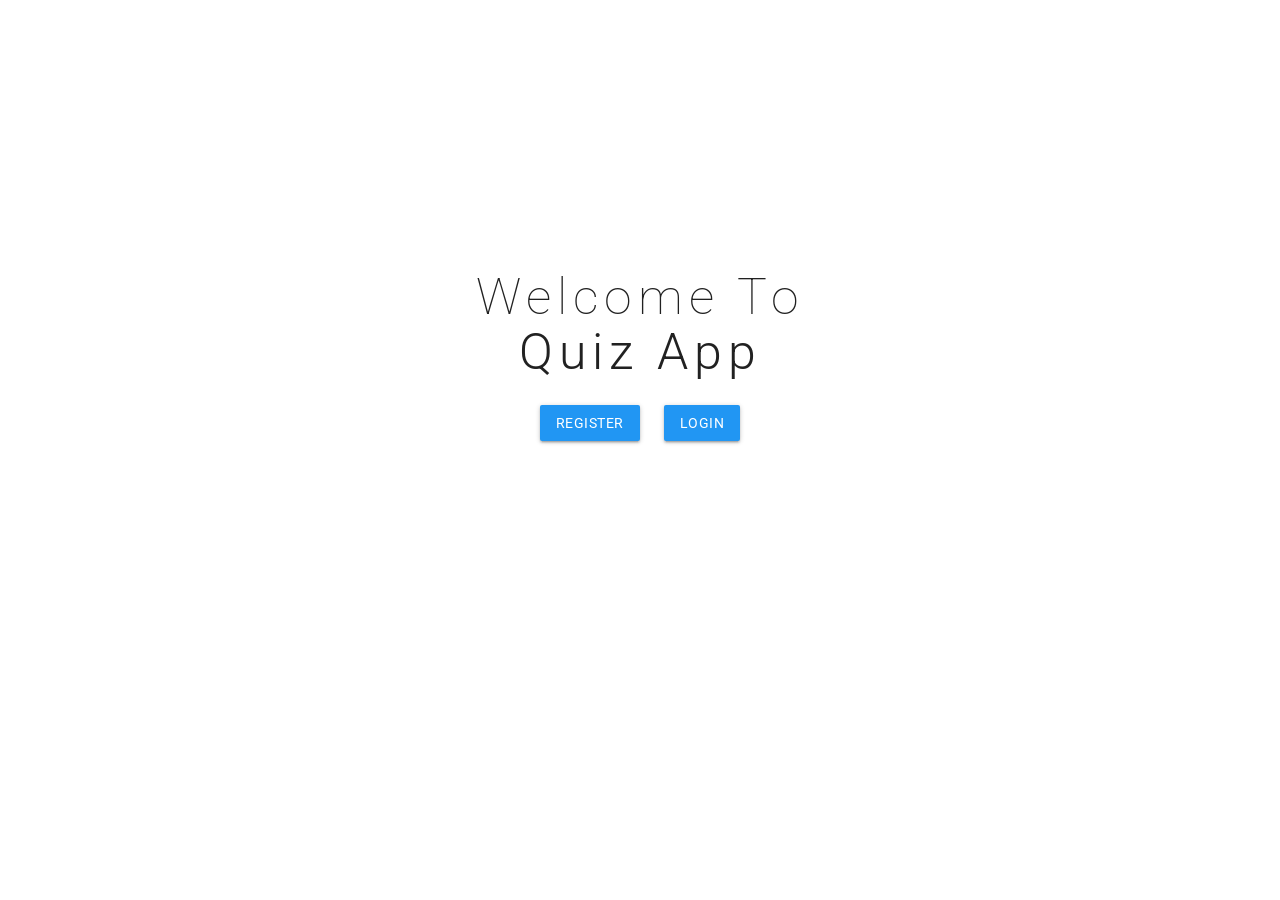
<file: target/quizeval/index.html>
<!DOCTYPE html>
<html lang="en">
    <head>
        <meta charset="UTF-8" />
        <meta name="viewport" content="width=device-width, initial-scale=1.0" />
        <meta http-equiv="X-UA-Compatible" content="ie=edge" />
        <link
            href="https://fonts.googleapis.com/css?family=Roboto:100,300,400"
            rel="stylesheet"
        />
        <link
            rel="stylesheet"
            href="https://cdnjs.cloudflare.com/ajax/libs/materialize/1.0.0/css/materialize.min.css"
        />
        <link rel="stylesheet" href="./css/style.css" />
        <title>Quiz App</title>
    </head>
    <body>
        <div class="contain">
            <h1 class="title">
                Welcome To <br /><span class="heading">Quiz App</span>
            </h1>
            <a
                class="waves-effect waves-light btn blue button"
                href="register.html"
                >Register</a
            >
            <a
                class="waves-effect waves-light btn blue button"
                href="login.html"
                >Login</a
            >
        </div>
        <script
            src="https://code.jquery.com/jquery-3.4.1.min.js"
            integrity="sha256-CSXorXvZcTkaix6Yvo6HppcZGetbYMGWSFlBw8HfCJo="
            crossorigin="anonymous"
        ></script>
        <script src="https://cdnjs.cloudflare.com/ajax/libs/materialize/1.0.0/js/materialize.min.js"></script>
    </body>
</html>
</file>
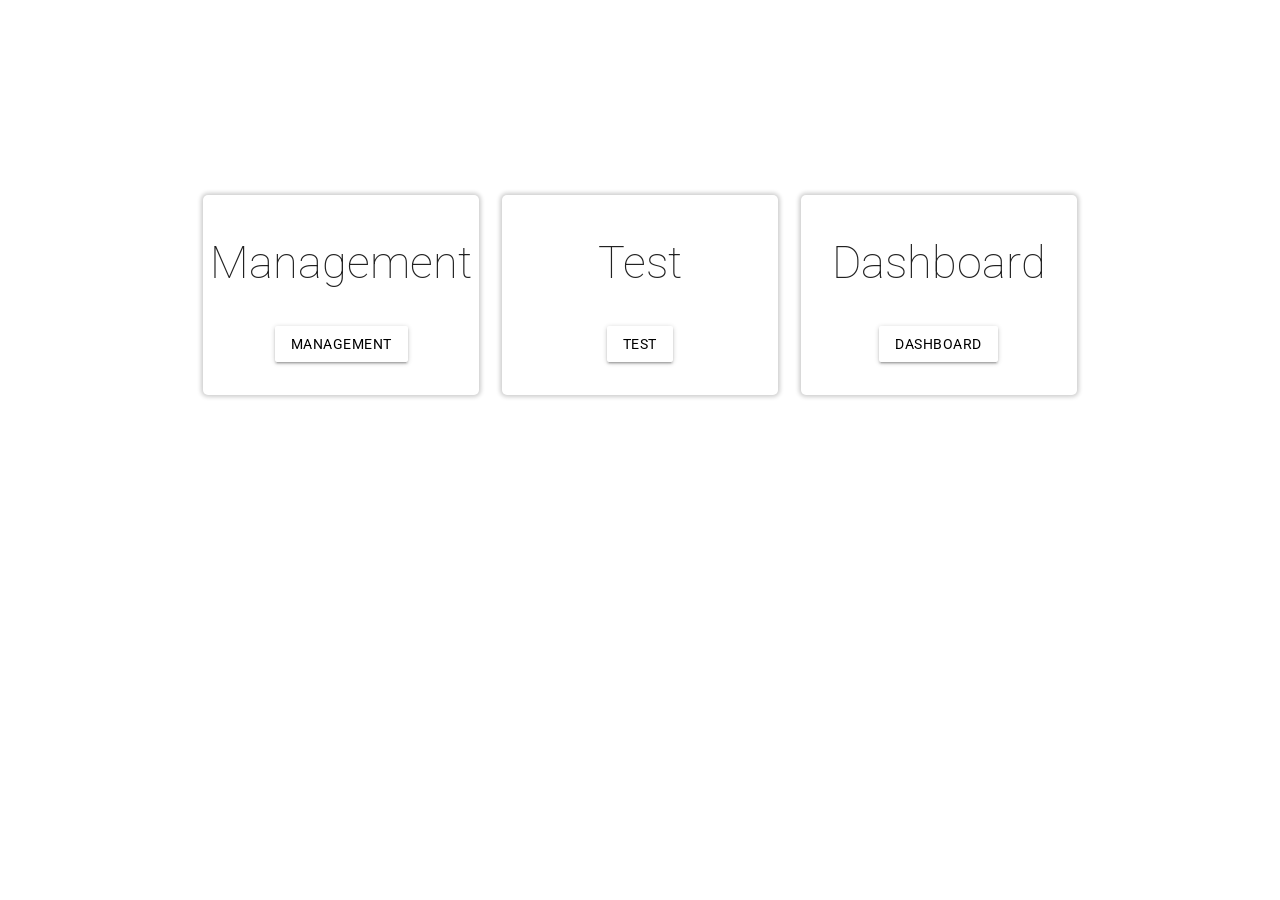
<file: target/quizeval/admin.html>
<!DOCTYPE html>
<html lang="en">
    <head>
        <meta charset="UTF-8" />
        <meta name="viewport" content="width=device-width, initial-scale=1.0" />
        <meta http-equiv="X-UA-Compatible" content="ie=edge" />
        <link
            href="https://fonts.googleapis.com/css?family=Roboto:100,300,400"
            rel="stylesheet"
        />
        <link
            rel="stylesheet"
            href="https://cdnjs.cloudflare.com/ajax/libs/materialize/1.0.0/css/materialize.min.css"
        />
        <link rel="stylesheet" href="./css/style.css" />
        <title>Quiz App</title>
    </head>
    <body>
        <div class="container admin">
            <div class="row">
                <div class="col s12 l4 ad-col">
                    <div class="cont">
                        <div class="title-cont">Management</div>
                        <a
                            class="waves-effect waves-light btn admin-btn"
                            href="managementCategory.html"
                        >
                            Management
                        </a>
                    </div>
                </div>
                <div class="col s12 l4 ad-col">
                    <div class="cont">
                        <div class="title-cont">Test</div>
                        <a
                            class="waves-effect waves-light btn admin-btn"
                            href="test.html"
                        >
                            Test
                        </a>
                    </div>
                </div>
                <div class="col s12 l4 ad-col">
                    <div class="cont">
                        <div class="title-cont">Dashboard</div>
                        <a
                            class="waves-effect waves-light btn admin-btn"
                            href="view.jsp"
                        >
                            Dashboard
                        </a>
                    </div>
                </div>
            </div>
        </div>
        <script
            src="https://code.jquery.com/jquery-3.4.1.min.js"
            integrity="sha256-CSXorXvZcTkaix6Yvo6HppcZGetbYMGWSFlBw8HfCJo="
            crossorigin="anonymous"
        ></script>
        <script src="https://cdnjs.cloudflare.com/ajax/libs/materialize/1.0.0/js/materialize.min.js"></script>
    </body>
</html>
</file>
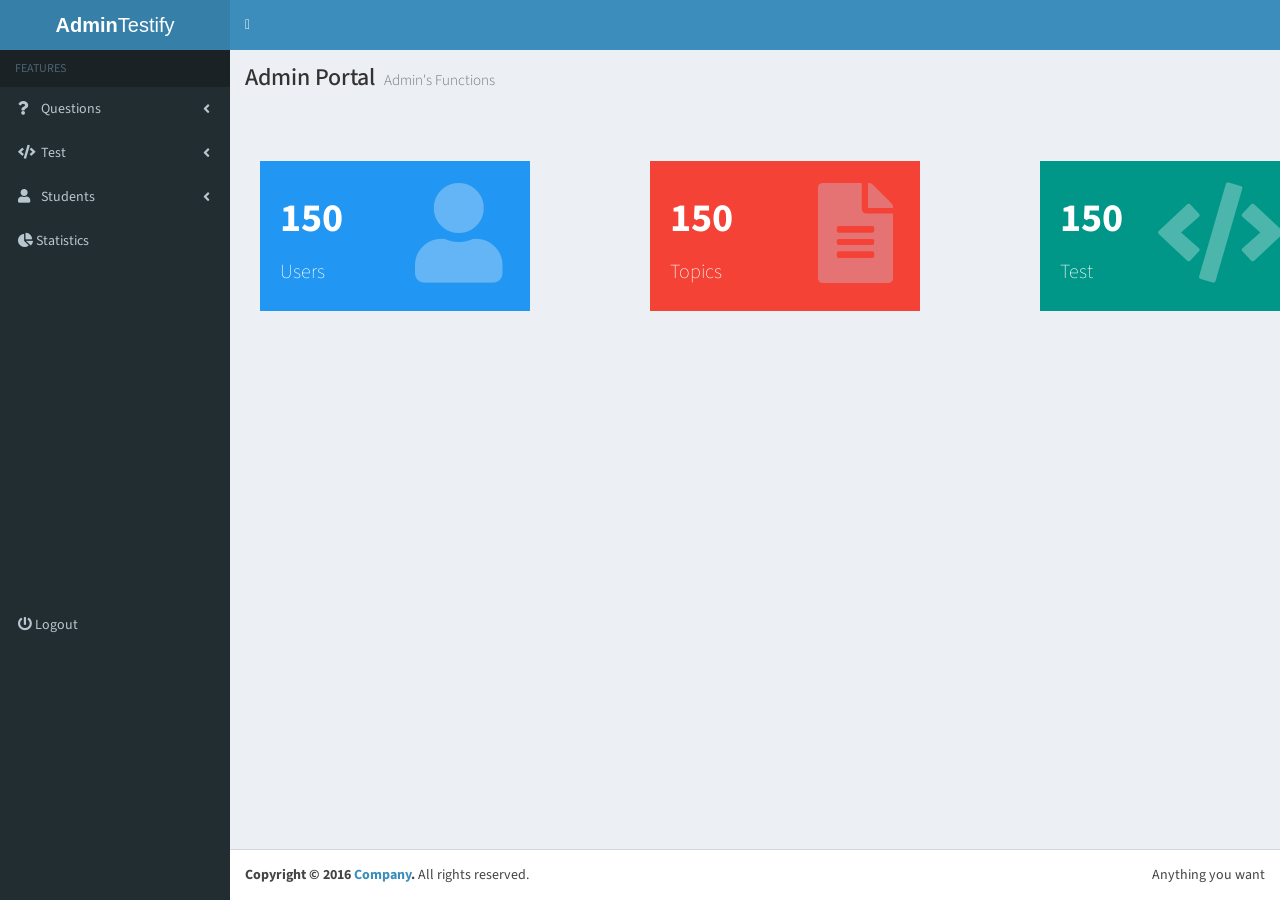
<file: target/quizeval/dashboard.html>
<!DOCTYPE html>
<html>
    <head>
        <meta charset="utf-8" />
        <meta http-equiv="X-UA-Compatible" content="IE=edge" />
        <title>AdminLTE 2 | Starter</title>
        <meta
            content="width=device-width, initial-scale=1, maximum-scale=1, user-scalable=no"
            name="viewport"
        />
        <link rel="stylesheet" href="css/bootstrap.min.css" />
        <link
            rel="stylesheet"
            href="https://use.fontawesome.com/releases/v5.8.2/css/all.css"
            integrity="sha384-oS3vJWv+0UjzBfQzYUhtDYW+Pj2yciDJxpsK1OYPAYjqT085Qq/1cq5FLXAZQ7Ay"
            crossorigin="anonymous"
        />
        <link rel="stylesheet" href="css/ionicons.min.css" />
        <link rel="stylesheet" href="css/AdminLTE.min.css" />
        <link rel="stylesheet" href="css/skin-blue.min.css" />
        <link
            rel="stylesheet"
            href="https://fonts.googleapis.com/css?family=Source+Sans+Pro:300,400,600,700,300italic,400italic,600italic"
        />
        <link rel="stylesheet" href="css/Dashboard.css" />
        <link rel="stylesheet" href="css/style.css" />
        <!-- jQuery 3 -->
        <script src="js/jquery.min.js"></script>
        <!-- Bootstrap 3.3.7 -->
        <script src="js/bootstrap.min.js"></script>
        <!-- AdminLTE App -->
        <script src="js/adminlte.min.js"></script>
    </head>
    <!--
BODY TAG OPTIONS:
=================
Apply one or more of the following classes to get the
desired effect
|---------------------------------------------------------|
| SKINS         | skin-blue                               |
|               | skin-black                              |
|               | skin-purple                             |
|               | skin-yellow                             |
|               | skin-red                                |
|               | skin-green                              |
|---------------------------------------------------------|
|LAYOUT OPTIONS | fixed                                   |
|               | layout-boxed                            |
|               | layout-top-nav                          |
|               | sidebar-collapse                        |
|               | sidebar-mini                            |
|---------------------------------------------------------|
-->
    <body class="hold-transition skin-blue sidebar-mini">
        <div class="wrapper">
            <!-- Main Header -->
            <header class="main-header">
                <!-- Logo -->
                <a href="index2.html" class="logo">
                    <!-- mini logo for sidebar mini 50x50 pixels -->
                    <span class="logo-mini"><b>A</b>DT</span>
                    <!-- logo for regular state and mobile devices -->
                    <span class="logo-lg"><b>Admin</b>Testify</span>
                </a>

                <!-- Header Navbar -->
                <nav class="navbar navbar-static-top" role="navigation">
                    <!-- Sidebar toggle button-->
                    <a
                        href="#"
                        class="sidebar-toggle"
                        data-toggle="push-menu"
                        role="button"
                    >
                        <span class="sr-only">Toggle navigation</span>
                    </a>
                </nav>
            </header>
            <!-- Left side column. contains the logo and sidebar -->
            <aside class="main-sidebar">
                <!-- sidebar: style can be found in sidebar.less -->
                <section class="sidebar">
                    <!-- Sidebar Menu -->
                    <ul class="sidebar-menu" data-widget="tree">
                        <li class="header">FEATURES</li>
                        <!-- Optionally, you can add icons to the links -->
                        <!-- <li><a href="#"><i class="fa fa-link"></i> <span>Link</span></a></li>
        <li><a href="#"><i class="fa fa-link"></i> <span>Another Link</span></a></li> -->
                        <li class="treeview">
                            <a href="#"
                                ><i class="fa fa-question"></i>
                                <span>Questions</span>
                                <span class="pull-right-container">
                                    <i class="fa fa-angle-left pull-right"></i>
                                </span>
                            </a>
                            <ul class="treeview-menu">
                                <li><a href="#">Add Topic</a></li>
                                <li><a href="#">Add Questions</a></li>
                                <li><a href="#">Add Bulk Questions</a></li>
                                <li><a href="#">View Questions</a></li>
                            </ul>
                        </li>
                        <li class="treeview">
                            <a href="#"
                                ><i class="fa fa-code"></i> <span>Test</span>
                                <span class="pull-right-container">
                                    <i class="fa fa-angle-left pull-right"></i>
                                </span>
                            </a>
                            <ul class="treeview-menu">
                                <li><a href="#">Create Test</a></li>
                                <li><a href="#">Modify Test</a></li>
                            </ul>
                        </li>
                        <li class="treeview">
                            <a href="#"
                                ><i class="fa fa-user"></i>
                                <span>Students</span>
                                <span class="pull-right-container">
                                    <i class="fa fa-angle-left pull-right"></i>
                                </span>
                            </a>
                            <ul class="treeview-menu">
                                <li><a href="#">Add Students</a></li>
                                <li><a href="#">Add Bulk Students</a></li>
                            </ul>
                        </li>
                        <li>
                            <a href="#"
                                ><i class="fas fa-chart-pie"></i>
                                <span>Statistics</span></a
                            >
                        </li>
                        <br />
                        <br />
                        <br />
                        <br />
                        <br />
                        <br />
                        <br />
                        <br />
                        <br />
                        <br />
                        <br />
                        <br />
                        <br />
                        <br />
                        <br />
                        <br />
                        <br />
                        <li>
                            <a href="#"
                                ><i class="fas fa-power-off"></i>
                                <span>Logout</span></a
                            >
                        </li>
                    </ul>
                    <!-- /.sidebar-menu -->
                </section>
                <!-- /.sidebar -->
            </aside>

            <!-- Content Wrapper. Contains page content -->
            <div class="content-wrapper">
                <!-- Content Header (Page header) -->
                <section class="content-header">
                    <h1>
                        Admin Portal
                        <small>Admin's Functions</small>
                    </h1>
                    <div class="container main-cont">
                        <div class="row">
                            <div class="col-md-4">
                                <div class="box-container" style="background-color: #2196f3;">
                                    <div class="display">
                                        <h2 class="display-number">150</h2>
                                        <h4 class="display-topic">
                                            Users
                                        </h4>
                                    </div>
                                    <i class="fa fa-user icon-display" style="color: #64b5f6;"></i>
                                </div>
                            </div>
                            <div class="col-md-4">
                                <div class="box-container" style="background-color: #f44336;">
                                    <div class="display">
                                        <h2 class="display-number">150</h2>
                                        <h4 class="display-topic">
                                            Topics
                                        </h4>
                                    </div>
                                    <i class="fa fa-file-alt icon-display" style="color: #e57373;"></i>
                                </div>
                            </div>
                            <div class="col-md-4">
                                <div class="box-container" style="background-color: #009688;">
                                    <div class="display">
                                        <h2 class="display-number">150</h2>
                                        <h4 class="display-topic">
                                            Test
                                        </h4>
                                    </div>
                                    <i class="fa fa-code icon-display" style="color: #4db6ac;"></i>
                                </div>
                            </div>
                        </div>
                    </div>
                </section>

                <!-- Main content -->
                <section class="content container-fluid">
                    <!--------------------------
        | Your Page Content Here |
        -------------------------->
                </section>
                <!-- /.content -->
            </div>
            <!-- /.content-wrapper -->

            <!-- Main Footer -->
            <footer class="main-footer">
                <!-- To the right -->
                <div class="pull-right hidden-xs">
                    Anything you want
                </div>
                <!-- Default to the left -->
                <strong>Copyright &copy; 2016 <a href="#">Company</a>.</strong>
                All rights reserved.
            </footer>
        </div>
        <!-- ./wrapper -->


        <!-- Optionally, you can add Slimscroll and FastClick plugins.
     Both of these plugins are recommended to enhance the
     user experience. -->
    </body>
</html>
</file>
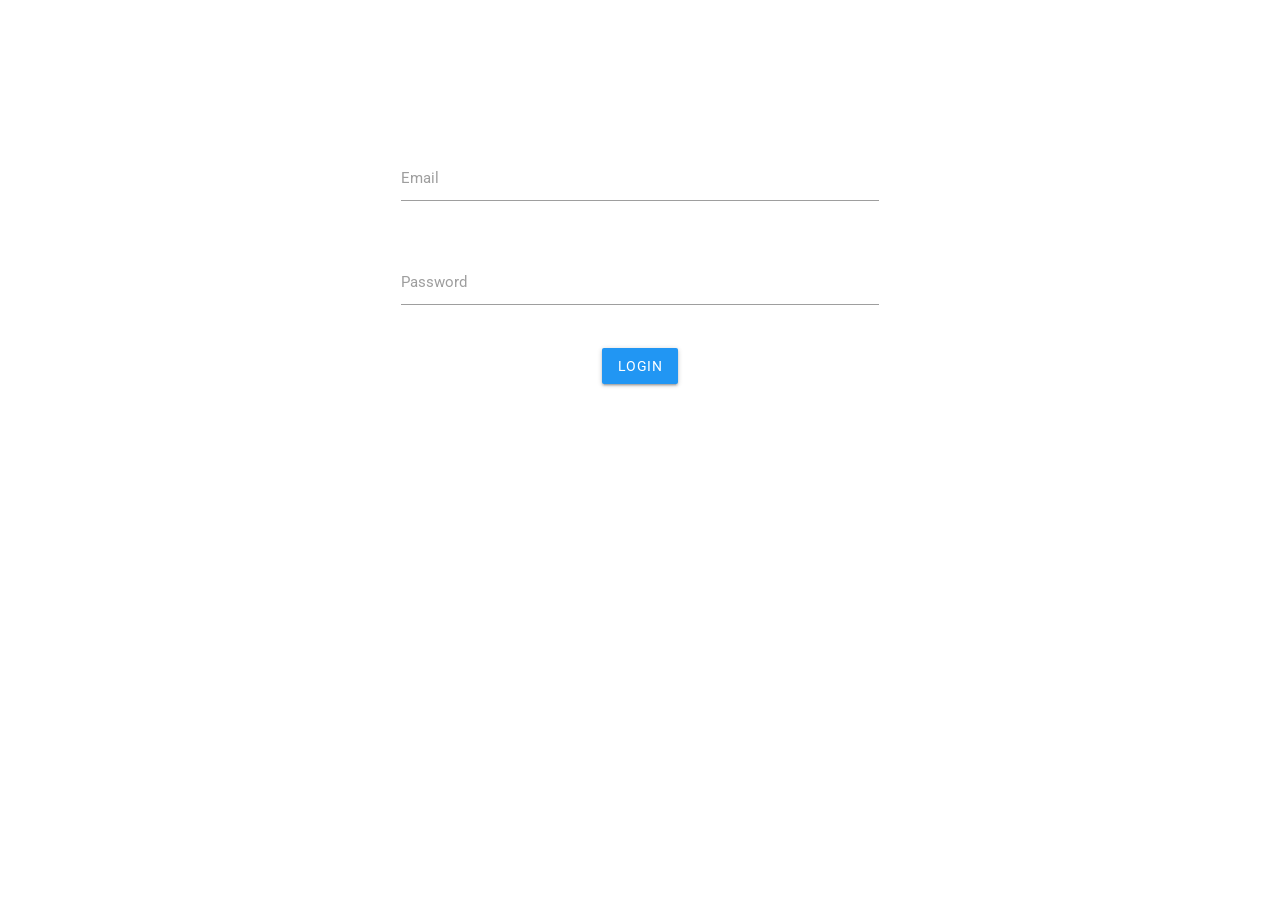
<file: target/quizeval/login.html>
<!DOCTYPE html>
<html lang="en">
    <head>
        <meta charset="UTF-8" />
        <meta name="viewport" content="width=device-width, initial-scale=1.0" />
        <meta http-equiv="X-UA-Compatible" content="ie=edge" />
        <link
            href="https://fonts.googleapis.com/css?family=Roboto:100,300,400"
            rel="stylesheet"
        />
        <link
            rel="stylesheet"
            href="https://cdnjs.cloudflare.com/ajax/libs/materialize/1.0.0/css/materialize.min.css"
        />
        <link rel="stylesheet" href="./css/style.css" />
        <title>Quiz App</title>
    </head>
    <body>
        <div class="form-contain">
            <div class="row">
                <form class="col s12">
                    <div class="row">
                        <div class="input-field col s12">
                            <input
                                id="email"
                                type="email"
                                class="validate"
                                required
                            />
                            <label for="email">Email</label>
                        </div>
                    </div>
                    <div class="row">
                        <div class="input-field col s12">
                            <input
                                id="password"
                                type="password"
                                class="validate"
                                required
                            />
                            <label for="password">Password</label>
                        </div>
                    </div>
                    <div class="row">
                        <button class="waves-effect waves-light btn blue">
                            Login
                        </button>
                    </div>
                </form>
            </div>
        </div>
        <script
            src="https://code.jquery.com/jquery-3.4.1.min.js"
            integrity="sha256-CSXorXvZcTkaix6Yvo6HppcZGetbYMGWSFlBw8HfCJo="
            crossorigin="anonymous"
        ></script>
        <script src="https://cdnjs.cloudflare.com/ajax/libs/materialize/1.0.0/js/materialize.min.js"></script>
    </body>
</html>
</file>
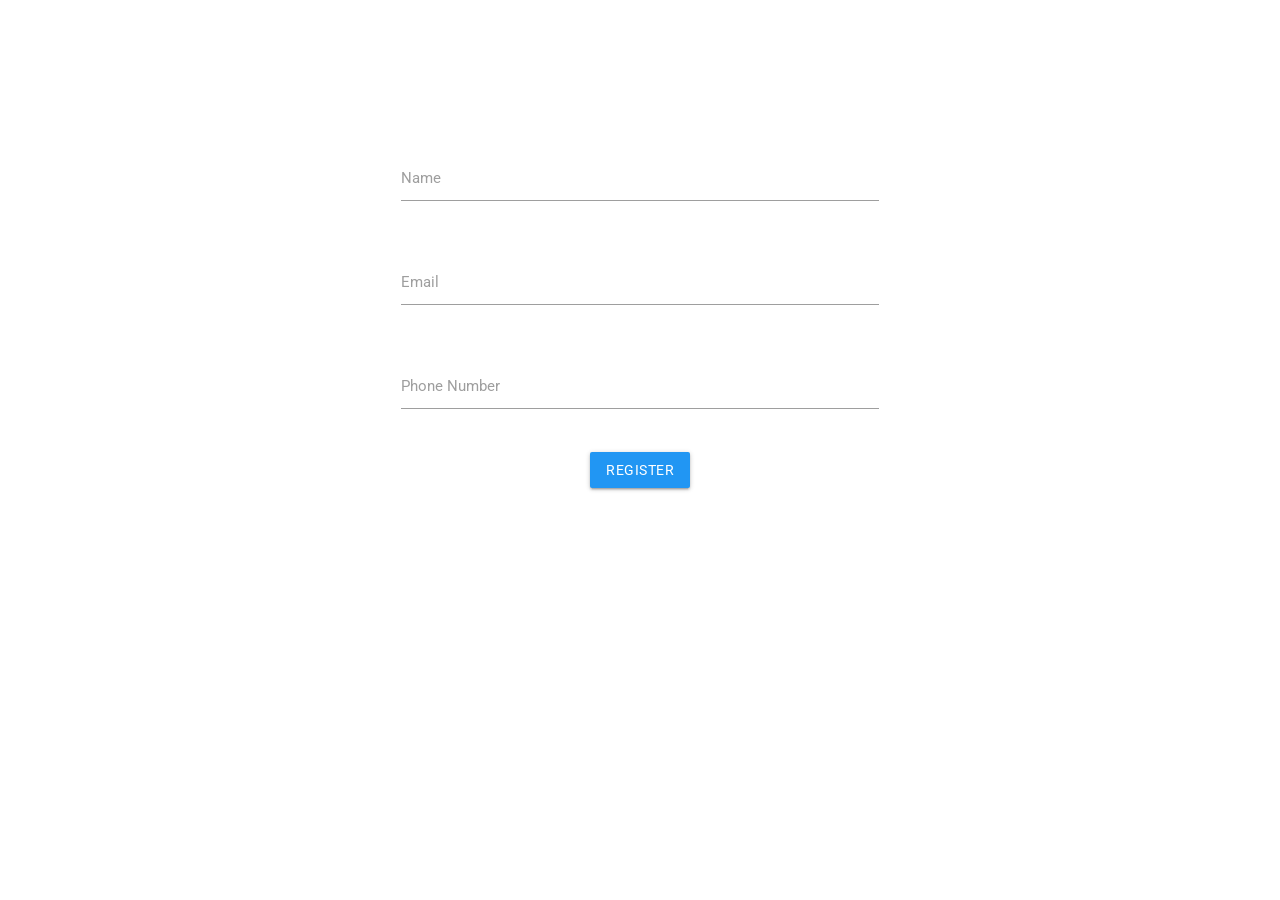
<file: target/quizeval/register.html>
<!DOCTYPE html>
<html lang="en">
    <head>
        <meta charset="UTF-8" />
        <meta name="viewport" content="width=device-width, initial-scale=1.0" />
        <meta http-equiv="X-UA-Compatible" content="ie=edge" />
        <link
            href="https://fonts.googleapis.com/css?family=Roboto:100,300,400"
            rel="stylesheet"
        />
        <link
            rel="stylesheet"
            href="https://cdnjs.cloudflare.com/ajax/libs/materialize/1.0.0/css/materialize.min.css"
        />
        <link rel="stylesheet" href="./css/style.css" />
        <title>Quiz App</title>
    </head>
    <body>
        <div class="form-contain">
            <div class="row">
                <form class="col s12">
                    <div class="row">
                        <div class="input-field col s12">
                            <input
                                id="name"
                                type="text"
                                class="validate"
                                required
                            />
                            <label for="name">Name</label>
                        </div>
                    </div>
                    <div class="row">
                        <div class="input-field col s12">
                            <input
                                id="email"
                                type="email"
                                class="validate"
                                required
                            />
                            <label for="email">Email</label>
                        </div>
                    </div>
                    <div class="row">
                        <div class="input-field col s12">
                            <input
                                id="phoneNumber"
                                type="number"
                                class="validate"
                                required
                            />
                            <label for="phoneNumber">Phone Number</label>
                        </div>
                    </div>
                    <div class="row">
                        <button class="waves-effect waves-light btn blue">
                            Register
                        </button>
                    </div>
                </form>
            </div>
        </div>
        <script
            src="https://code.jquery.com/jquery-3.4.1.min.js"
            integrity="sha256-CSXorXvZcTkaix6Yvo6HppcZGetbYMGWSFlBw8HfCJo="
            crossorigin="anonymous"
        ></script>
        <script src="https://cdnjs.cloudflare.com/ajax/libs/materialize/1.0.0/js/materialize.min.js"></script>
    </body>
</html>
</file>
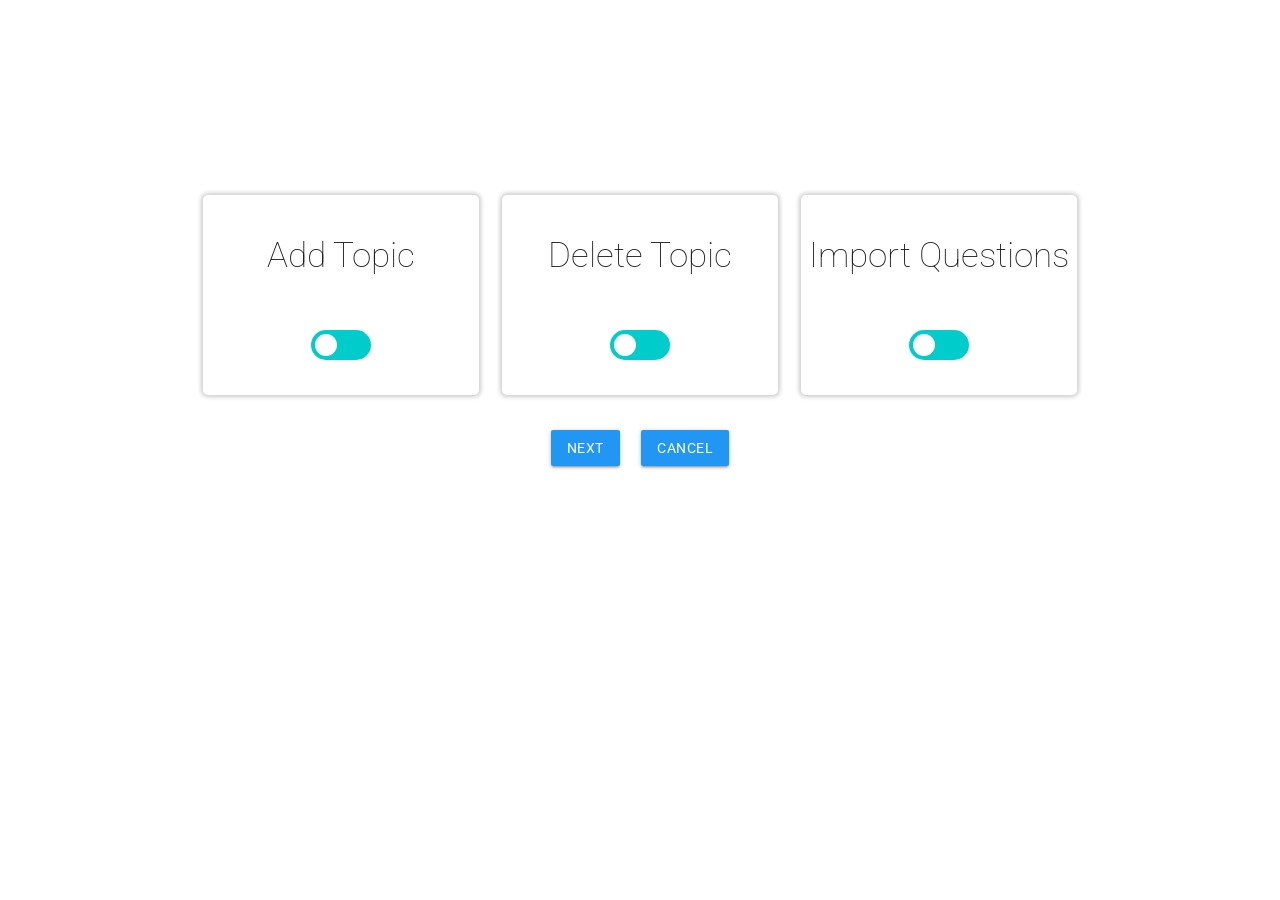
<file: target/quizeval/test.html>
<!DOCTYPE html>
<html lang="en">
    <head>
        <meta charset="UTF-8" />
        <meta name="viewport" content="width=device-width, initial-scale=1.0" />
        <meta http-equiv="X-UA-Compatible" content="ie=edge" />
        <link
            href="https://fonts.googleapis.com/css?family=Roboto:100,300,400"
            rel="stylesheet"
        />
        <link
            rel="stylesheet"
            href="https://cdnjs.cloudflare.com/ajax/libs/materialize/1.0.0/css/materialize.min.css"
        />
        <link rel="stylesheet" href="./css/style.css" />
        <link rel="stylesheet" href="./css/toggle.css" />
        <link rel="stylesheet" href="./css/popup.css" />
        <title>Quiz App</title>
    </head>
    <body>
        <div class="container admin">
            <div class="row">
                <div class="col s12 l4 ad-col">
                    <div class="cont">
                        <div class="title-cont-mana">Add Topic</div>
                        <div class="switch">
                            <input
                                name="vehicle1"
                                value="Bike"
                                id="myswitch"
                                type="checkbox"
                            />
                            <label for="myswitch"></label>
                        </div>
                    </div>
                </div>
                <div class="col s12 l4 ad-col">
                    <div class="cont">
                        <div class="title-cont-mana">Delete Topic</div>
                        <div class="switch">
                            <input
                                name="vehicle1"
                                value="Bike"
                                id="myswitch"
                                type="checkbox"
                            />
                            <label for="myswitch"></label>
                        </div>
                    </div>
                </div>
                <div class="col s12 l4 ad-col">
                    <div class="cont">
                        <div class="title-cont-mana">Import Questions</div>
                        <div class="switch">
                            <input
                                name="vehicle1"
                                value="Bike"
                                id="myswitch"
                                type="checkbox"
                            />
                            <label for="myswitch"></label>
                        </div>
                    </div>
                </div>
                <div class="row">
                    <div class="column">
                        <button
                            class="waves-effect waves-light btn blue btn-open"
                        >
                            Next
                        </button>
                        <button class="waves-effect waves-light btn blue">
                            Cancel
                        </button>
                    </div>
                </div>
            </div>
        </div>
        <div id="overlay"></div>
        <div class="wrapper">
            <div class="container">
                <div class="pop-up">
                    <div class="pop-body">
                        <button class="btn-close">X</button>
                        <form class="col s12">
                            <div class="row">
                                <div class="input-field col s12">
                                    <input
                                        id="name"
                                        type="text"
                                        class="validate"
                                        required
                                    />
                                    <label for="name">Quiz Name</label>
                                </div>
                            </div>
                            <div class="row">
                                <div class="input-field col s6">
                                    <input
                                        id="time"
                                        type="time"
                                        class="validate"
                                        required
                                    />
                                    <label for="time">Time For Quiz</label>
                                </div>
                                <div class="input-field col s6">
                                    <input
                                        id="date"
                                        type="date"
                                        class="validate"
                                        required
                                    />
                                    <label for="date">Quiz Date</label>
                                </div>
                            </div>
                            <div class="row add-btn">
                                <button
                                    class="waves-effect waves-light btn blue"
                                >
                                    Create Quiz
                                </button>
                            </div>
                        </form>
                    </div>
                </div>
            </div>
        </div>
        <script
            src="https://code.jquery.com/jquery-3.4.1.min.js"
            integrity="sha256-CSXorXvZcTkaix6Yvo6HppcZGetbYMGWSFlBw8HfCJo="
            crossorigin="anonymous"
        ></script>
        <script src="https://cdnjs.cloudflare.com/ajax/libs/materialize/1.0.0/js/materialize.min.js"></script>
        <script src="./js/popup.js"></script>
    </body>
</html>
</file>
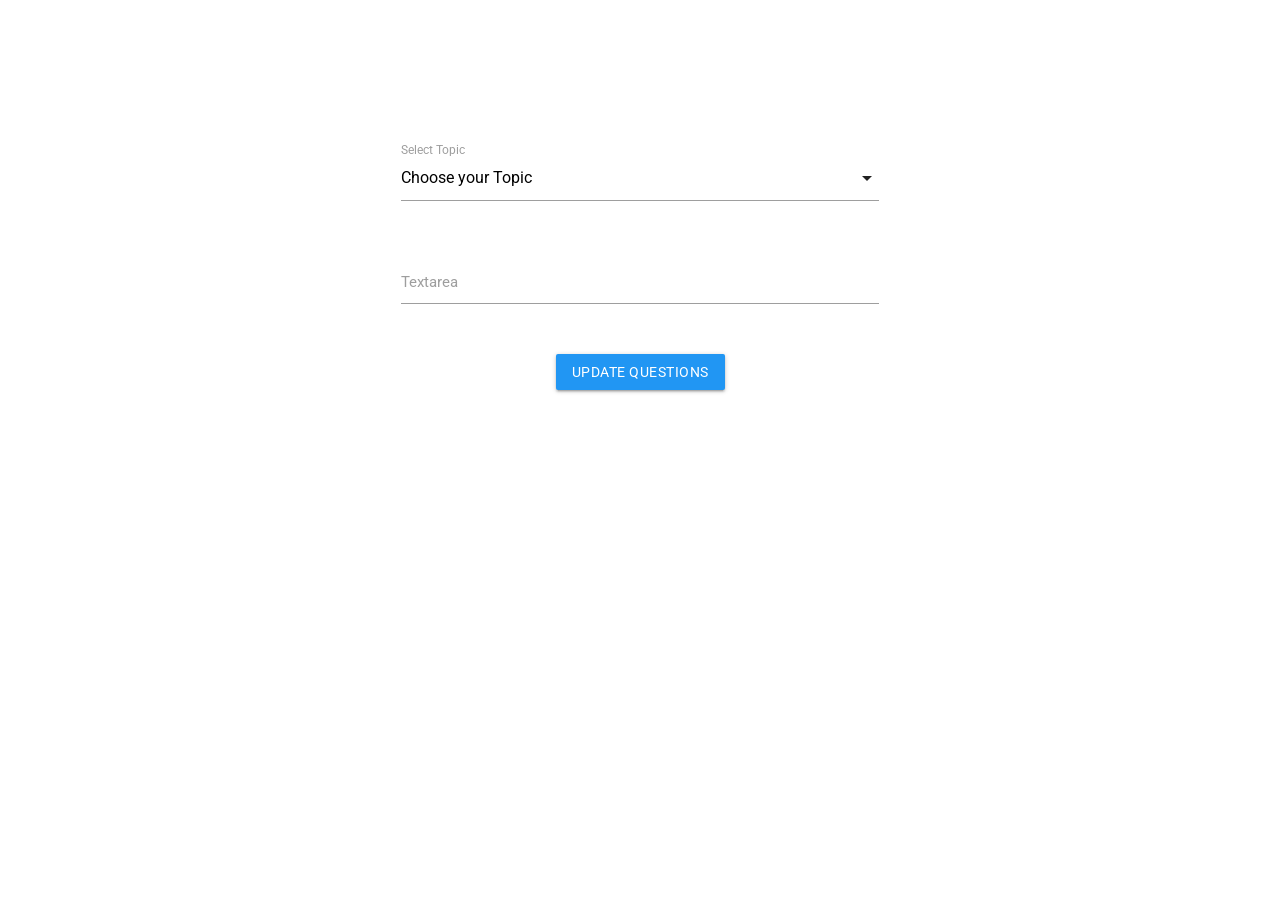
<file: target/quizeval/update.html>
<!DOCTYPE html>
<html lang="en">
<head>
<meta charset="UTF-8" />
<meta name="viewport" content="width=device-width, initial-scale=1.0" />
<meta http-equiv="X-UA-Compatible" content="ie=edge" />
<link href="https://fonts.googleapis.com/css?family=Roboto:100,300,400"
	rel="stylesheet" />
<link rel="stylesheet"
	href="https://cdnjs.cloudflare.com/ajax/libs/materialize/1.0.0/css/materialize.min.css" />
<link rel="stylesheet" href="./css/style.css" />
<title>Quiz App</title>
</head>
<body>
	<div class="form-contain">
		<div class="row">
			<form class="col s12">
				<div class="row">
					<div class="input-field col s12">
						<select name="level" required>
							<option value="" disabled selected>Choose your Topic</option>
							<option value="1">Option 1</option>
							<option value="2">Option 2</option>
							<option value="3">Option 3</option>
						</select> <label>Select Topic</label>
					</div>
				</div>
				<div class="row">
				<div class="input-field col s12">
					<textarea id="textarea1" class="materialize-textarea"></textarea>
					<label for="textarea1">Textarea</label>
				</div>
		</div>

		<div class="row">
			<button class="waves-effect waves-light btn blue">Update
				Questions</button>
		</div>
		</form>
	</div>
	</div>
	<script src="https://code.jquery.com/jquery-3.4.1.min.js"
		integrity="sha256-CSXorXvZcTkaix6Yvo6HppcZGetbYMGWSFlBw8HfCJo="
		crossorigin="anonymous"></script>
	<script
		src="https://cdnjs.cloudflare.com/ajax/libs/materialize/1.0.0/js/materialize.min.js"></script>
	<script>
		$(document).ready(function() {
			$("select").formSelect();
		});
	</script>
</body>
</html>
</file>
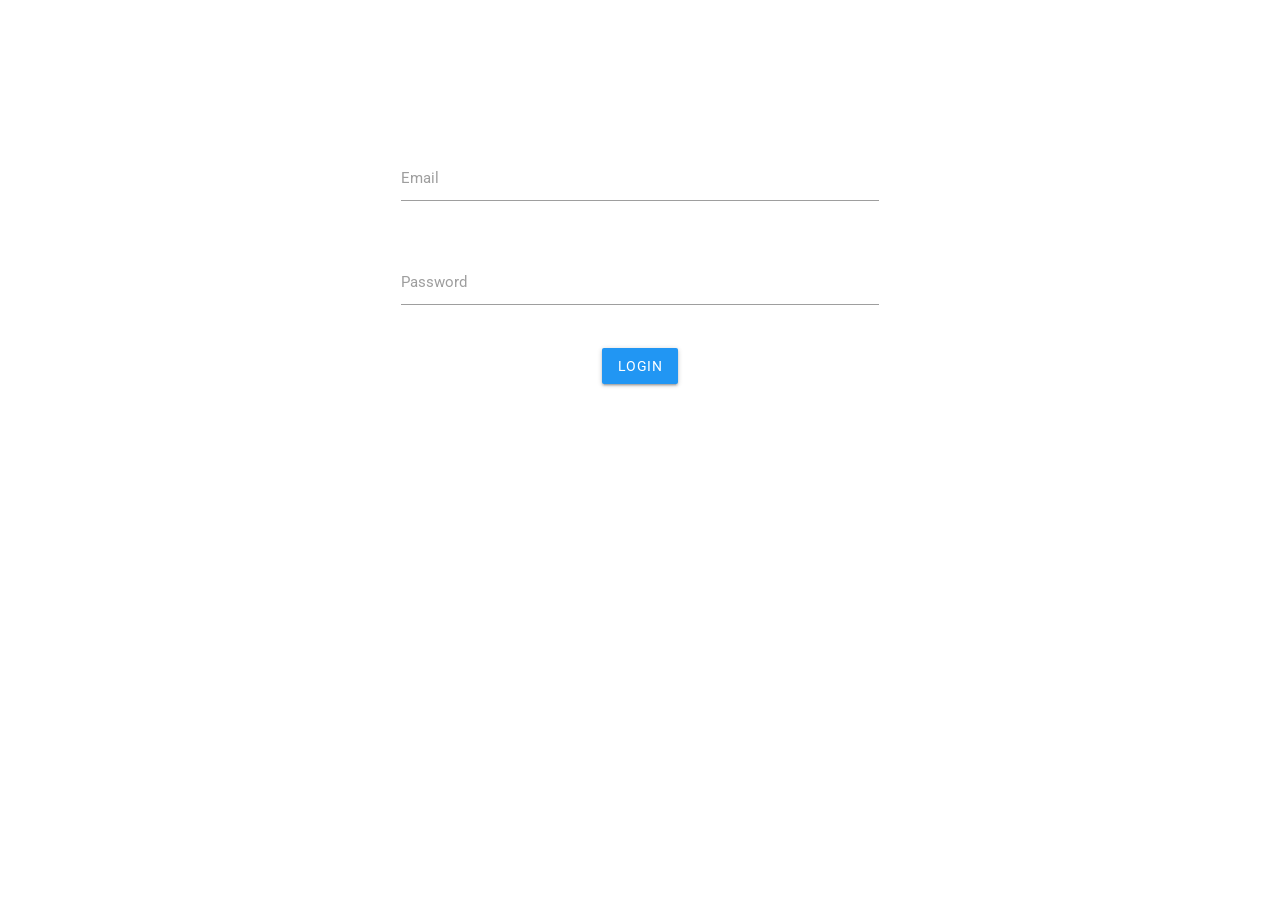
<file: src/main/webapp/login.html>
<!DOCTYPE html>
<html lang="en">
    <head>
        <meta charset="UTF-8" />
        <meta name="viewport" content="width=device-width, initial-scale=1.0" />
        <meta http-equiv="X-UA-Compatible" content="ie=edge" />
        <link
            href="https://fonts.googleapis.com/css?family=Roboto:100,300,400"
            rel="stylesheet"
        />
        <link
            rel="stylesheet"
            href="https://cdnjs.cloudflare.com/ajax/libs/materialize/1.0.0/css/materialize.min.css"
        />
        <link rel="stylesheet" href="./css/style.css" />
        <title>Quiz App</title>
    </head>
    <body>
        <div class="form-contain">
            <div class="row">
                <form class="col s12">
                    <div class="row">
                        <div class="input-field col s12">
                            <input
                                id="email"
                                type="email"
                                class="validate"
                                pattern="[a-z0-9._%+-]+@[a-z0-9.-]+\.[a-z]{2,}$"
								title="Invalid Email Address"
                                required
                            />
                            <label for="email">Email</label>
                        </div>
                    </div>
                    <div class="row">
                        <div class="input-field col s12">
                            <input
                                id="password"
                                type="password"
                                class="validate"
                                required
                            />
                            <label for="password">Password</label>
                        </div>
                    </div>
                    <div class="row">
                        <button class="waves-effect waves-light btn blue">
                            Login
                        </button>
                    </div>
                </form>
            </div>
        </div>
        <script
            src="https://code.jquery.com/jquery-3.4.1.min.js"
            integrity="sha256-CSXorXvZcTkaix6Yvo6HppcZGetbYMGWSFlBw8HfCJo="
            crossorigin="anonymous"
        ></script>
        <script src="https://cdnjs.cloudflare.com/ajax/libs/materialize/1.0.0/js/materialize.min.js"></script>
    </body>
</html>
</file>
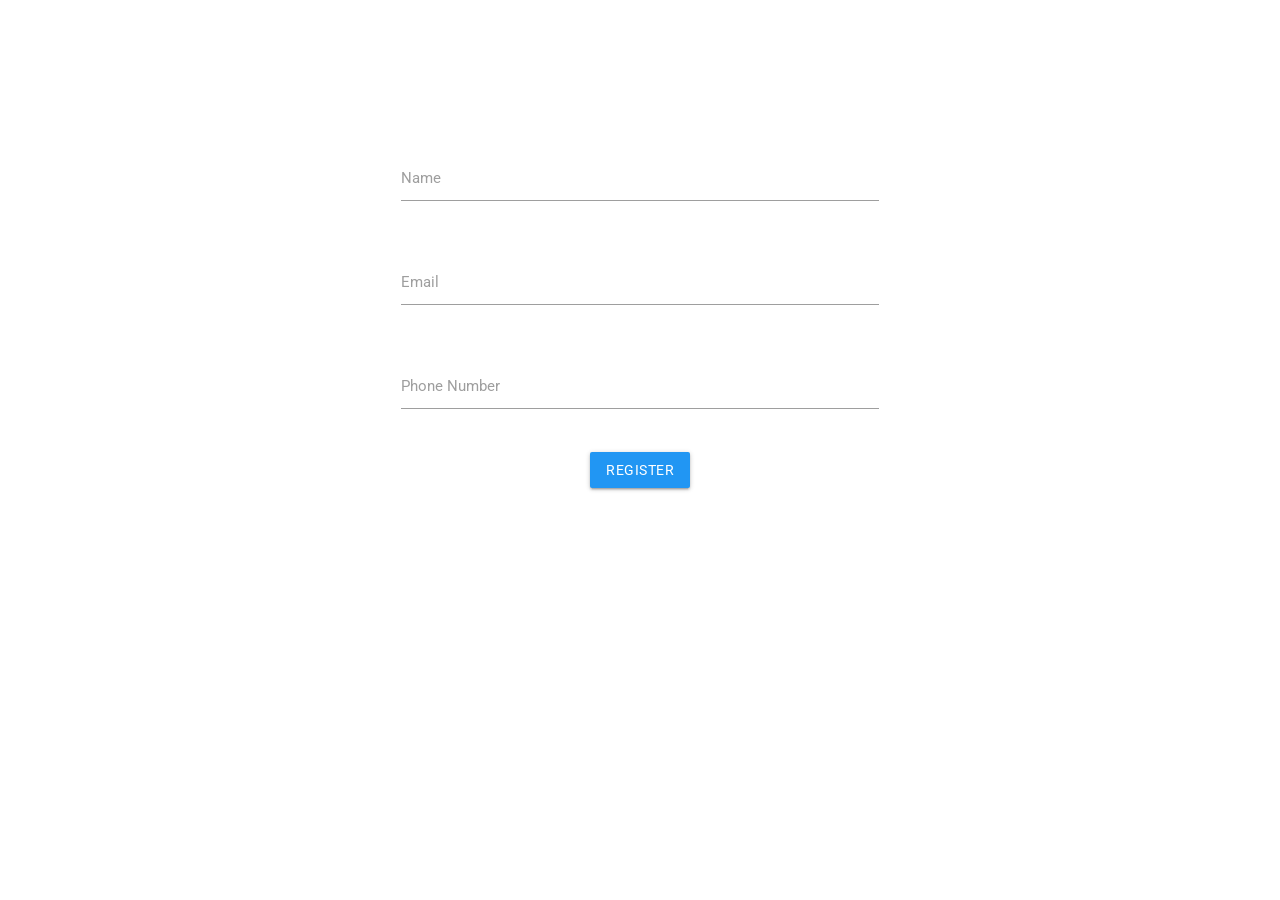
<file: src/main/webapp/register.html>
<!DOCTYPE html>
<html lang="en">
    <head>
        <meta charset="UTF-8" />
        <meta name="viewport" content="width=device-width, initial-scale=1.0" />
        <meta http-equiv="X-UA-Compatible" content="ie=edge" />
        <link
            href="https://fonts.googleapis.com/css?family=Roboto:100,300,400"
            rel="stylesheet"
        />
        <link
            rel="stylesheet"
            href="https://cdnjs.cloudflare.com/ajax/libs/materialize/1.0.0/css/materialize.min.css"
        />
        <link rel="stylesheet" href="./css/style.css" />
        <title>Quiz App</title>
    </head>
    <body>
        <div class="form-contain">
            <div class="row">
                <form class="col s12">
                    <div class="row">
                        <div class="input-field col s12">
                            <input
                                id="name"
                                type="text"
                                class="validate"
                                pattern="[A-Za-z]{1,}"
								title="Cannot Contain Numbers"
                                required
                            />
                            <label for="name">Name</label>
                        </div>
                    </div>
                    <div class="row">
                        <div class="input-field col s12">
                            <input
                                id="email"
                                type="email"
                                class="validate"
                                pattern="[a-z0-9._%+-]+@[a-z0-9.-]+\.[a-z]{2,}$"
								title="Invalid Email Address"
                                required
                            />
                            <label for="email">Email</label>
                        </div>
                    </div>
                    <div class="row">
                        <div class="input-field col s12">
                            <input
                                id="phoneNumber"
                                type="text"
                                class="validate"
                                pattern="[7-9]{1}[0-9]{9}"
                                title="Enter a Valid Phone Number"
                                required
                            />
                            <label for="phoneNumber">Phone Number</label>
                        </div>
                    </div>
                    <div class="row">
                        <button class="waves-effect waves-light btn blue">
                            Register
                        </button>
                    </div>
                </form>
            </div>
        </div>
        <script
            src="https://code.jquery.com/jquery-3.4.1.min.js"
            integrity="sha256-CSXorXvZcTkaix6Yvo6HppcZGetbYMGWSFlBw8HfCJo="
            crossorigin="anonymous"
        ></script>
        <script src="https://cdnjs.cloudflare.com/ajax/libs/materialize/1.0.0/js/materialize.min.js"></script>
    </body>
</html>
</file>
<file: target/quizeval/css/style.css>
.contain {
    text-align: center;
    width: 500px;
    margin: 0 auto;
}

.form-contain {
    text-align: center;
    width: 500px;
    margin: 140px auto;
}

.title {
    margin-top: 30vh;
    font-size: 50px;
    letter-spacing: 6px;
    font-weight: 100;
}

.heading {
    font-weight: 300;
}

.button {
    margin-left: 10px;
    margin-right: 10px;
}

.cont {
    background-color: transparent;
    border-radius: 5px;
    box-shadow: 0px 0px 4px 2px rgba(0, 0, 0, 0.2);
    text-align: center;
    height: 200px;
    display: flex;
    flex-wrap: wrap;
    justify-content: center;
    align-content: space-around;
}

.title-cont,
.title-cont-mana {
    width: 100%;
    height: 30px;
    font-size: 45px;
    font-weight: 100;
}

.title-cont-mana {
    font-size: 35px;
}

.admin {
    margin-top: 20vh;
}

.admin-btn {
    background-color: transparent;
    color: black;
}

.admin-btn:hover {
    background-color: transparent !important;
    color: black;
}

.ad-col {
    margin: 15px auto;
}

.column {
    padding-top: 20px;
    width: 200px;
    margin: 0 auto;
    display: flex;
    justify-content: space-around;
}

.add-btn {
    display: flex;
    justify-content: center;
}

.add-form {
	margin: 0 auto;
	margin-top: 20vh;
	border: 2px solid transparent;
    width: 40vw !important;
    height: 32vh;
    padding-top: 5% !important;
    padding-left: 30px !important; 
    padding-right: 30px !important;
    box-shadow: 0px 0px 4px 2px rgba( 0, 0, 0, 0.2 );
}

.form-quest {
	display: flex;
	width: 80vw;
}

.btn-submit-ques {
	margin-top: 25px;
}


.add-flex {
	display: flex;
    justify-content: space-between;
    width: 110%;
    margin-top: 15px;
    margin-bottom: 15px;
}

.add-label {
	font-size: 18px;
}
</file>
<file: target/quizeval/css/Dashboard.css>
body{
	height: 100vh;
}

.main-cont {
    margin-top: 40px;
}

.box-container {
	margin-top: 30px;
    color: white;
    height: 150px;
    width: 75%;
    padding: 7px;
    display: flex;
    justify-content: space-between;
    align-content: center;
}

.display {
    display: flex;
    flex-direction: column;
    margin-top: 9px;
    margin-left: 13px;
}

.display-number {
    font-weight: 700;
    font-size: 40px;
}

.display-topic {
    font-weight: 100;
    font-size: 20px;
}

.icon-display {
    font-size: 100px;
    margin-right: 20px;
    margin-top: 15px;
    transition: all .2s ease;
}

.icon-display:hover {
    transform: scale(1.1);
}
</file>
<file: target/quizeval/css/toggle.css>
:root {
    --track_width: 60px; /* --track_width should be twice the track_height */
    --track_height: 30px;
    --thumb_pad: 4px; /* --thumb_pad defines the space between the thumb and the track */
    --color_on: #0f0;
    --color_off: #f00;
}

.switch {
    display: inline-block;
    position: relative;
    width: var(--track_width);
    height: var(--track_height);
}

/* The checkbox is NEVER displayed.
   * What is displayed is the label represeting it.
   */
.switch input[type="checkbox"] {
    display: none;
}

/* A label should be used inside the switch.
   * Because of label's for attribute,
   * we can still check our checkbox,
   * provided the checkbox has an id.
   */
/* Label defines our "track" */
.switch label {
    display: block;
    position: absolute;
    left: 0;
    right: 0;
    top: 0;
    bottom: 0;
    background-color: #0cc;
    /* Often the track is rounded */
    border-radius: calc(var(--track_height) / 2);
    /* A shadow adds depth */
    /* box-shadow: inset 2px 2px var(--thumb_pad) rgba(0, 0, 0, 0.9); */
    /* TODO: Gradient? */
    user-select: none;
    cursor: pointer;
}

/* label:before defines our "thumb" */
.switch label:before {
    display: block;
    position: absolute;
    content: "";
    background-color: #fff;
    left: var(--thumb_pad);
    top: var(--thumb_pad);
    bottom: var(--thumb_pad);
    width: calc(var(--track_height) - 2 * var(--thumb_pad));
    height: calc(var(--track_height) - 2 * var(--thumb_pad));
    border-radius: calc(var(--track_height) / 2);
    /* box-shadow: 2px 2px var(--thumb_pad) rgba(0, 0, 0, 0.9); */
    /* TODO: Gradient? */
    transition: 0.4s;
}

.switch input[type="checkbox"]:checked + label {
    background-color: #66bb6a;
}
.switch input[type="checkbox"]:checked + label:before {
    transform: translateX(calc(var(--track_width) / 2));
}
</file>
<file: target/quizeval/css/popup.css>
#overlay {
    width: 100%;
    height: 100%;
    top: 0;
    left: 0;
    background: #1a1a1a;
    position: fixed;
    display: none;
    opacity: 1;
    z-index: 2;
}

.overlay-active {
    display: block !important;
}

.pop-up {
    display: none;
    z-index: 4;
}

.container .pop-up-active {
    display: block !important;
}

.pop-body {
    background: white;
    padding: 20px;
    width: 50%;
    position: absolute;
    left: 50%;
    top: 50%;
    transform: translate(-50%, -50%);
    opacity: 1;
    box-shadow: 0px 0px 7px 3px rgba(0, 0, 0, 0.75);
    z-index: 333;
}

.pop-body h3 {
    text-transform: uppercase;
    display: block;
}

.pop-body p {
    text-align: justify;
}

.btn-close {
    border: none;
    float: right;
    display: inline-block;
    background: none;
    font-weight: bold;
}

.btn-open:hover {
    opacity: 1;
}
</file>
<file: src/main/webapp/css/style.css>
body {
    font-family: Roboto;
}

a:hover {
    color: white;
    text-decoration: none;
}

.contain {
    text-align: center;
    width: 500px;
    margin: 0 auto;
}

.form-contain {
    text-align: center;
    width: 500px;
    margin: 140px auto;
}

.title {
    margin-top: 30vh;
    font-size: 50px;
    letter-spacing: 6px;
    font-weight: 100;
}

.heading {
    font-weight: 300;
}

.button {
    margin-left: 10px;
    margin-right: 10px;
}

.cont {
    background-color: transparent;
    border-radius: 5px;
    box-shadow: 0px 0px 4px 2px rgba(0, 0, 0, 0.2);
    text-align: center;
    height: 200px;
    display: flex;
    flex-wrap: wrap;
    justify-content: center;
    align-content: space-around;
}

.title-cont,
.title-cont-mana {
    width: 100%;
    height: 30px;
    font-size: 45px;
    font-weight: 100;
}

.title-cont-mana {
    font-size: 35px;
}

.admin {
    margin-top: 20vh;
}

.admin-btn {
    background-color: transparent;
    color: black;
}

.admin-btn:hover {
    background-color: transparent !important;
    color: black;
}

.ad-col {
    margin: 15px auto;
}

.column {
    padding-top: 20px;
    width: 200px;
    margin: 0 auto;
    display: flex;
    justify-content: space-around;
}

.add-btn {
    display: flex;
    justify-content: center;
}

.add-form {
	margin-top: 15vh;
	padding: 80px;
	box-shadow: -5px 6px 4px 2px rgba(154, 154, 154, 0.2);
}

.btn-submit-ques {
	margin-top: 25px;
}

.table-brd>th {
	border-bottom: 2px solid #42424294 !important;
}

.form-quest {
	margin-top: 10vh;
}

.btn-imp {
	margin-top: 20px;
	margin-bottom: 20px;
}

.main-cont-stude {
	margin-top: 50px;
}
</file>
<file: target/quizeval/css/skin-blue.min.css>
.skin-blue .main-header .navbar{background-color:#3c8dbc}.skin-blue .main-header .navbar .nav>li>a{color:#fff}.skin-blue .main-header .navbar .nav>li>a:hover,.skin-blue .main-header .navbar .nav>li>a:active,.skin-blue .main-header .navbar .nav>li>a:focus,.skin-blue .main-header .navbar .nav .open>a,.skin-blue .main-header .navbar .nav .open>a:hover,.skin-blue .main-header .navbar .nav .open>a:focus,.skin-blue .main-header .navbar .nav>.active>a{background:rgba(0,0,0,0.1);color:#f6f6f6}.skin-blue .main-header .navbar .sidebar-toggle{color:#fff}.skin-blue .main-header .navbar .sidebar-toggle:hover{color:#f6f6f6;background:rgba(0,0,0,0.1)}.skin-blue .main-header .navbar .sidebar-toggle{color:#fff}.skin-blue .main-header .navbar .sidebar-toggle:hover{background-color:#367fa9}@media (max-width:767px){.skin-blue .main-header .navbar .dropdown-menu li.divider{background-color:rgba(255,255,255,0.1)}.skin-blue .main-header .navbar .dropdown-menu li a{color:#fff}.skin-blue .main-header .navbar .dropdown-menu li a:hover{background:#367fa9}}.skin-blue .main-header .logo{background-color:#367fa9;color:#fff;border-bottom:0 solid transparent}.skin-blue .main-header .logo:hover{background-color:#357ca5}.skin-blue .main-header li.user-header{background-color:#3c8dbc}.skin-blue .content-header{background:transparent}.skin-blue .wrapper,.skin-blue .main-sidebar,.skin-blue .left-side{background-color:#222d32}.skin-blue .user-panel>.info,.skin-blue .user-panel>.info>a{color:#fff}.skin-blue .sidebar-menu>li.header{color:#4b646f;background:#1a2226}.skin-blue .sidebar-menu>li>a{border-left:3px solid transparent}.skin-blue .sidebar-menu>li:hover>a,.skin-blue .sidebar-menu>li.active>a,.skin-blue .sidebar-menu>li.menu-open>a{color:#fff;background:#1e282c}.skin-blue .sidebar-menu>li.active>a{border-left-color:#3c8dbc}.skin-blue .sidebar-menu>li>.treeview-menu{margin:0 1px;background:#2c3b41}.skin-blue .sidebar a{color:#b8c7ce}.skin-blue .sidebar a:hover{text-decoration:none}.skin-blue .sidebar-menu .treeview-menu>li>a{color:#8aa4af}.skin-blue .sidebar-menu .treeview-menu>li.active>a,.skin-blue .sidebar-menu .treeview-menu>li>a:hover{color:#fff}.skin-blue .sidebar-form{border-radius:3px;border:1px solid #374850;margin:10px 10px}.skin-blue .sidebar-form input[type="text"],.skin-blue .sidebar-form .btn{box-shadow:none;background-color:#374850;border:1px solid transparent;height:35px}.skin-blue .sidebar-form input[type="text"]{color:#666;border-top-left-radius:2px;border-top-right-radius:0;border-bottom-right-radius:0;border-bottom-left-radius:2px}.skin-blue .sidebar-form input[type="text"]:focus,.skin-blue .sidebar-form input[type="text"]:focus+.input-group-btn .btn{background-color:#fff;color:#666}.skin-blue .sidebar-form input[type="text"]:focus+.input-group-btn .btn{border-left-color:#fff}.skin-blue .sidebar-form .btn{color:#999;border-top-left-radius:0;border-top-right-radius:2px;border-bottom-right-radius:2px;border-bottom-left-radius:0}.skin-blue.layout-top-nav .main-header>.logo{background-color:#3c8dbc;color:#fff;border-bottom:0 solid transparent}.skin-blue.layout-top-nav .main-header>.logo:hover{background-color:#3b8ab8}
</file>
